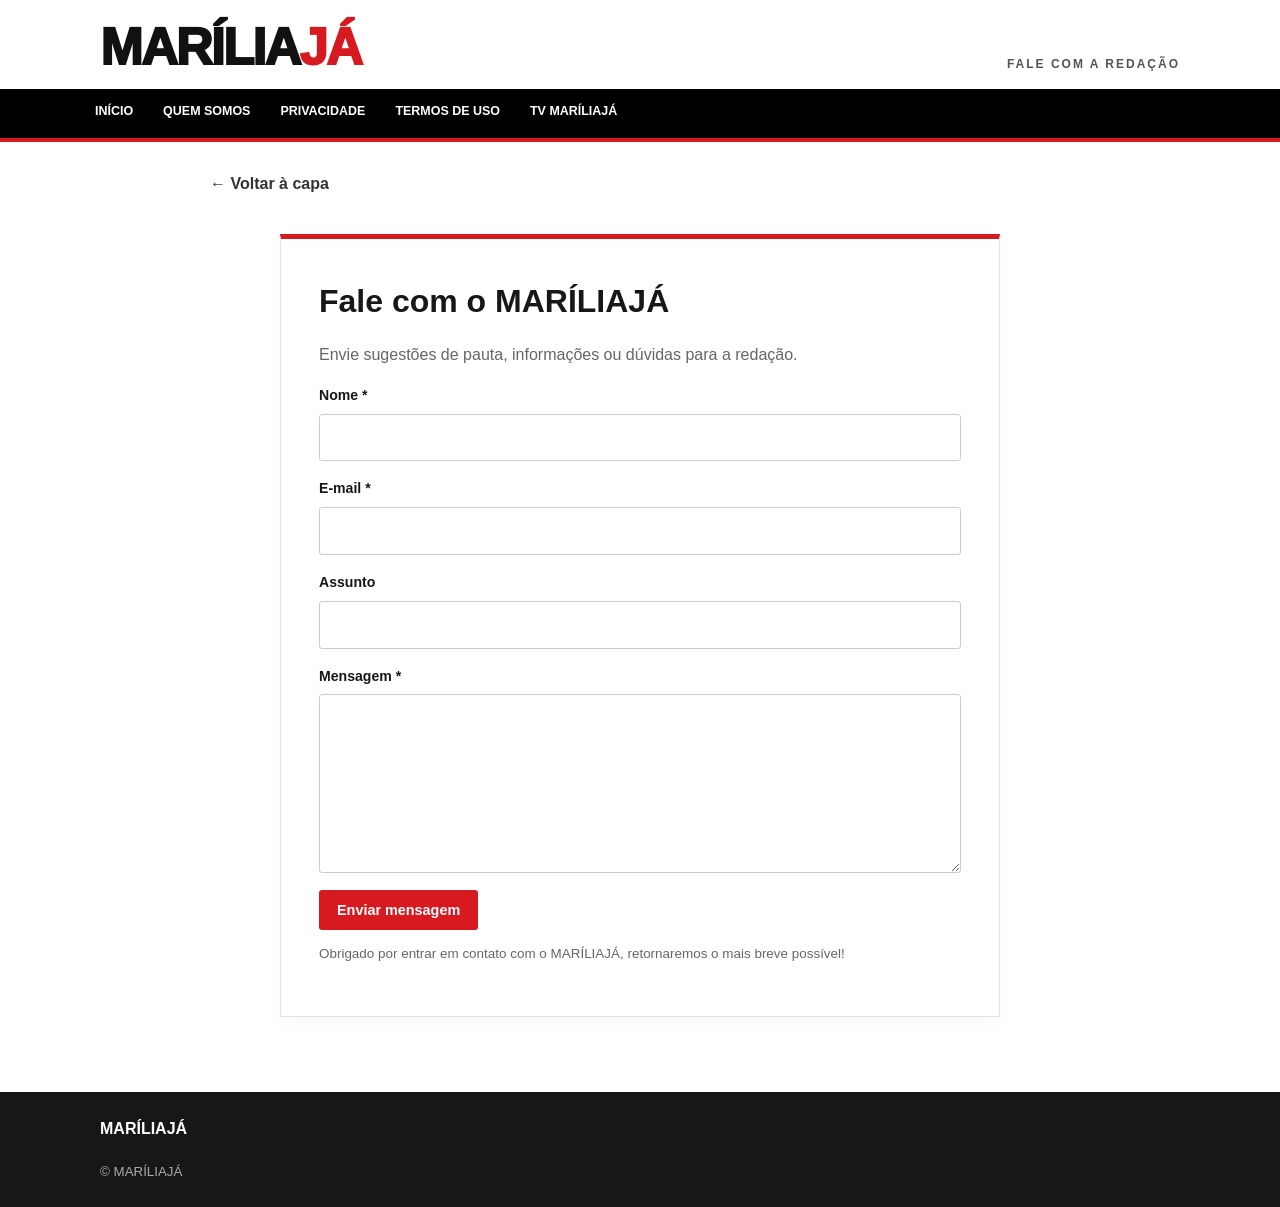
<file: contato.html>
<!doctype html><html lang="pt-BR"><head><link rel="icon" type="image/png" href="./assets/images/favicon.png"><meta charset="utf-8"><meta name="viewport" content="width=device-width,initial-scale=1"><title>Contato | MARÍLIAJÁ</title><link rel="stylesheet" href="./assets/css/style.css"></head><body><header class="site-header"><div class="topline"><a class="brand" href="./">MARÍLIA<span>JÁ</span></a><span class="brand-tag">FALE COM A REDAÇÃO</span></div><nav class="nav"><a href="./">INÍCIO</a><a href="quem-somos.html">QUEM SOMOS</a><a href="privacidade.html">PRIVACIDADE</a><a href="termos.html">TERMOS DE USO</a><a href="tv.html">TV MARÍLIAJÁ</a></nav></header><main class="wrap page-wrap"><a class="back" href="./">← Voltar à capa</a><section class="panel contact-panel"><h1>Fale com o MARÍLIAJÁ</h1><p>Envie sugestões de pauta, informações ou dúvidas para a redação.</p><form id="contact-form" action="https://formsubmit.co/portalmariliaja@gmail.com" method="POST"><input type="hidden" name="_subject" value="Mensagem recebida pelo portal MARÍLIAJÁ"><input type="hidden" name="_captcha" value="false"><input type="hidden" name="_template" value="table"><label>Nome *<input name="name" required maxlength="120"></label><label>E-mail *<input type="email" name="email" required maxlength="180"></label><label>Assunto<input name="_subject_extra" maxlength="160"></label><label>Mensagem *<textarea name="message" required rows="7" maxlength="5000"></textarea></label><button class="btn" type="submit">Enviar mensagem</button></form><p id="form-status" class="help" role="status" aria-live="polite">Obrigado por entrar em contato com o MARÍLIAJÁ, retornaremos o mais breve possível!</p></section></main><footer class="footer"><div class="wrap"><strong>MARÍLIAJÁ</strong><small>© MARÍLIAJÁ</small></div></footer><script>
(() => {
  const form = document.getElementById("contact-form");
  const status = document.getElementById("form-status");
  const submitButton = form.querySelector('button[type="submit"]');

  form.addEventListener("submit", async (event) => {
    event.preventDefault();
    if (!form.reportValidity()) return;

    const originalText = submitButton.textContent;
    submitButton.disabled = true;
    submitButton.textContent = "Enviando...";
    status.textContent = "";

    try {
      const response = await fetch("https://formsubmit.co/ajax/portalmariliaja@gmail.com", {
        method: "POST",
        body: new FormData(form),
        headers: { "Accept": "application/json" }
      });
      const result = await response.json();
      if (!response.ok || result.success === false || result.success === "false") {
        throw new Error("O serviço não confirmou o envio.");
      }
      alert("MENSAGEM ENVIADA COM SUCESSO!");
      form.reset();
      status.textContent = "Mensagem enviada com sucesso!";
    } catch (error) {
      alert("Não foi possível confirmar o envio da mensagem. Verifique sua conexão e tente novamente.");
      status.textContent = "Falha no envio. Tente novamente.";
    } finally {
      submitButton.disabled = false;
      submitButton.textContent = originalText;
    }
  });
})();
</script>

</body></html>
</file>
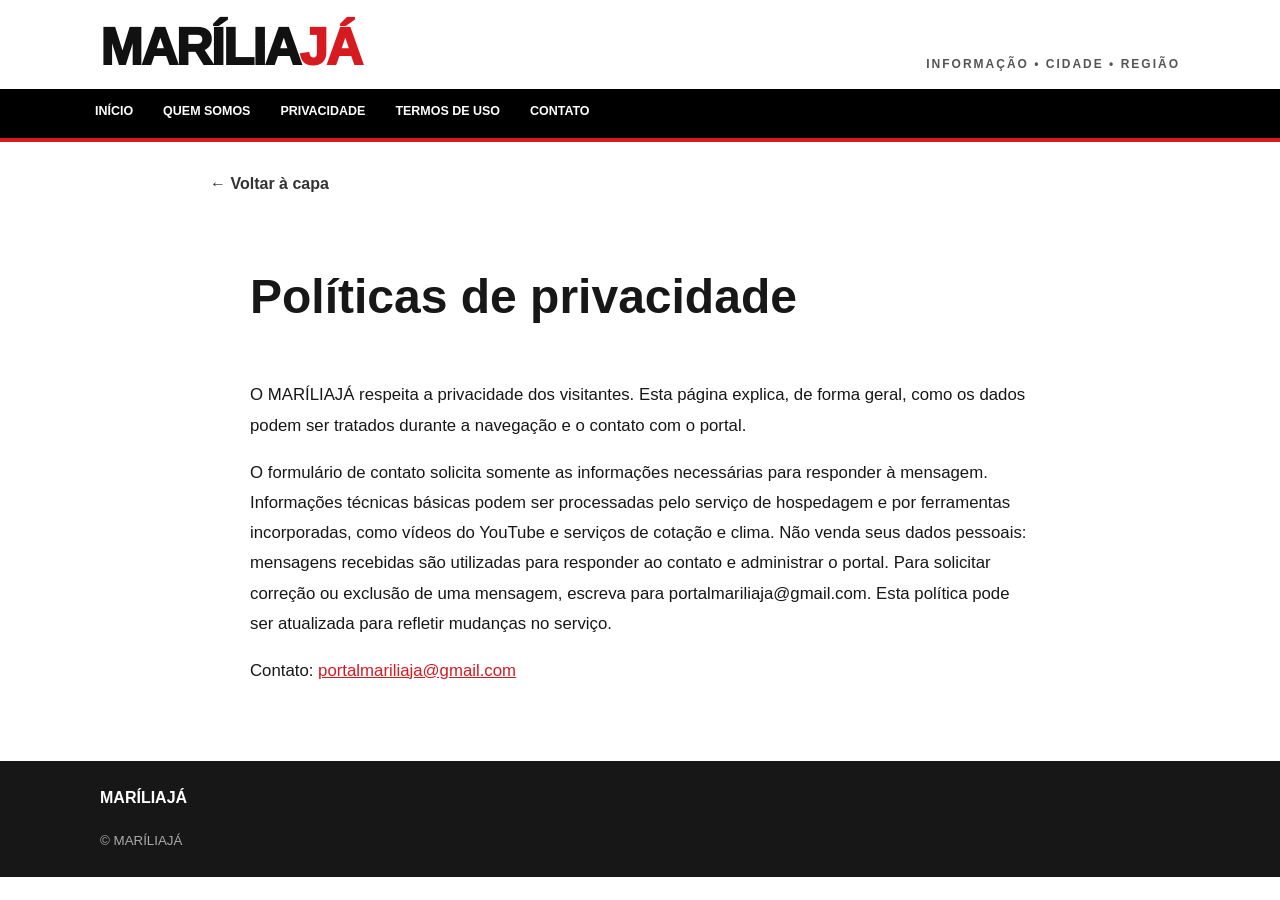
<file: privacidade.html>
<!doctype html><html lang="pt-BR"><head><link rel="icon" type="image/png" href="./assets/images/favicon.png"><meta charset="utf-8"><meta name="viewport" content="width=device-width,initial-scale=1"><title>Políticas de privacidade | MARÍLIAJÁ</title><link rel="stylesheet" href="./assets/css/style.css"></head><body><header class="site-header"><div class="topline"><a class="brand" href="./">MARÍLIA<span>JÁ</span></a><span class="brand-tag">INFORMAÇÃO • CIDADE • REGIÃO</span></div><nav class="nav"><a href="./">INÍCIO</a><a href="quem-somos.html">QUEM SOMOS</a><a href="privacidade.html">PRIVACIDADE</a><a href="termos.html">TERMOS DE USO</a><a href="contato.html">CONTATO</a></nav></header><main class="wrap page-wrap"><a class="back" href="./">← Voltar à capa</a><article class="text-page"><h1>Políticas de privacidade</h1><p>O MARÍLIAJÁ respeita a privacidade dos visitantes. Esta página explica, de forma geral, como os dados podem ser tratados durante a navegação e o contato com o portal.</p><p>O formulário de contato solicita somente as informações necessárias para responder à mensagem. Informações técnicas básicas podem ser processadas pelo serviço de hospedagem e por ferramentas incorporadas, como vídeos do YouTube e serviços de cotação e clima. Não venda seus dados pessoais: mensagens recebidas são utilizadas para responder ao contato e administrar o portal. Para solicitar correção ou exclusão de uma mensagem, escreva para portalmariliaja@gmail.com. Esta política pode ser atualizada para refletir mudanças no serviço.</p><p>Contato: <a href="mailto:portalmariliaja@gmail.com">portalmariliaja@gmail.com</a></p></article></main><footer class="footer"><div class="wrap"><strong>MARÍLIAJÁ</strong><small>© MARÍLIAJÁ</small></div></footer></body></html>
</file>
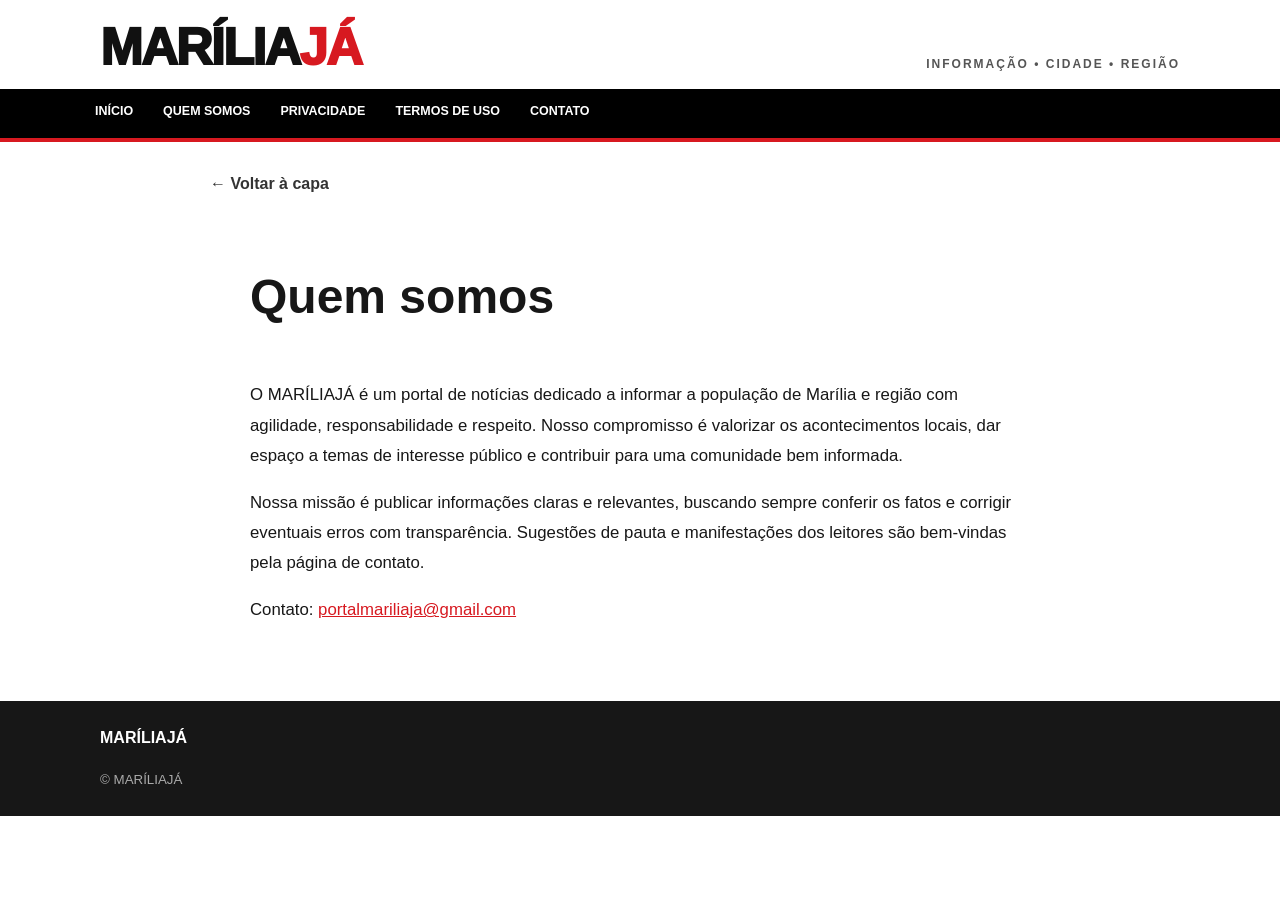
<file: quem-somos.html>
<!doctype html><html lang="pt-BR"><head><link rel="icon" type="image/png" href="./assets/images/favicon.png"><meta charset="utf-8"><meta name="viewport" content="width=device-width,initial-scale=1"><title>Quem somos | MARÍLIAJÁ</title><link rel="stylesheet" href="./assets/css/style.css"></head><body><header class="site-header"><div class="topline"><a class="brand" href="./">MARÍLIA<span>JÁ</span></a><span class="brand-tag">INFORMAÇÃO • CIDADE • REGIÃO</span></div><nav class="nav"><a href="./">INÍCIO</a><a href="quem-somos.html">QUEM SOMOS</a><a href="privacidade.html">PRIVACIDADE</a><a href="termos.html">TERMOS DE USO</a><a href="contato.html">CONTATO</a></nav></header><main class="wrap page-wrap"><a class="back" href="./">← Voltar à capa</a><article class="text-page"><h1>Quem somos</h1><p>O MARÍLIAJÁ é um portal de notícias dedicado a informar a população de Marília e região com agilidade, responsabilidade e respeito. Nosso compromisso é valorizar os acontecimentos locais, dar espaço a temas de interesse público e contribuir para uma comunidade bem informada.</p><p>Nossa missão é publicar informações claras e relevantes, buscando sempre conferir os fatos e corrigir eventuais erros com transparência. Sugestões de pauta e manifestações dos leitores são bem-vindas pela página de contato.</p><p>Contato: <a href="mailto:portalmariliaja@gmail.com">portalmariliaja@gmail.com</a></p></article></main><footer class="footer"><div class="wrap"><strong>MARÍLIAJÁ</strong><small>© MARÍLIAJÁ</small></div></footer></body></html>
</file>
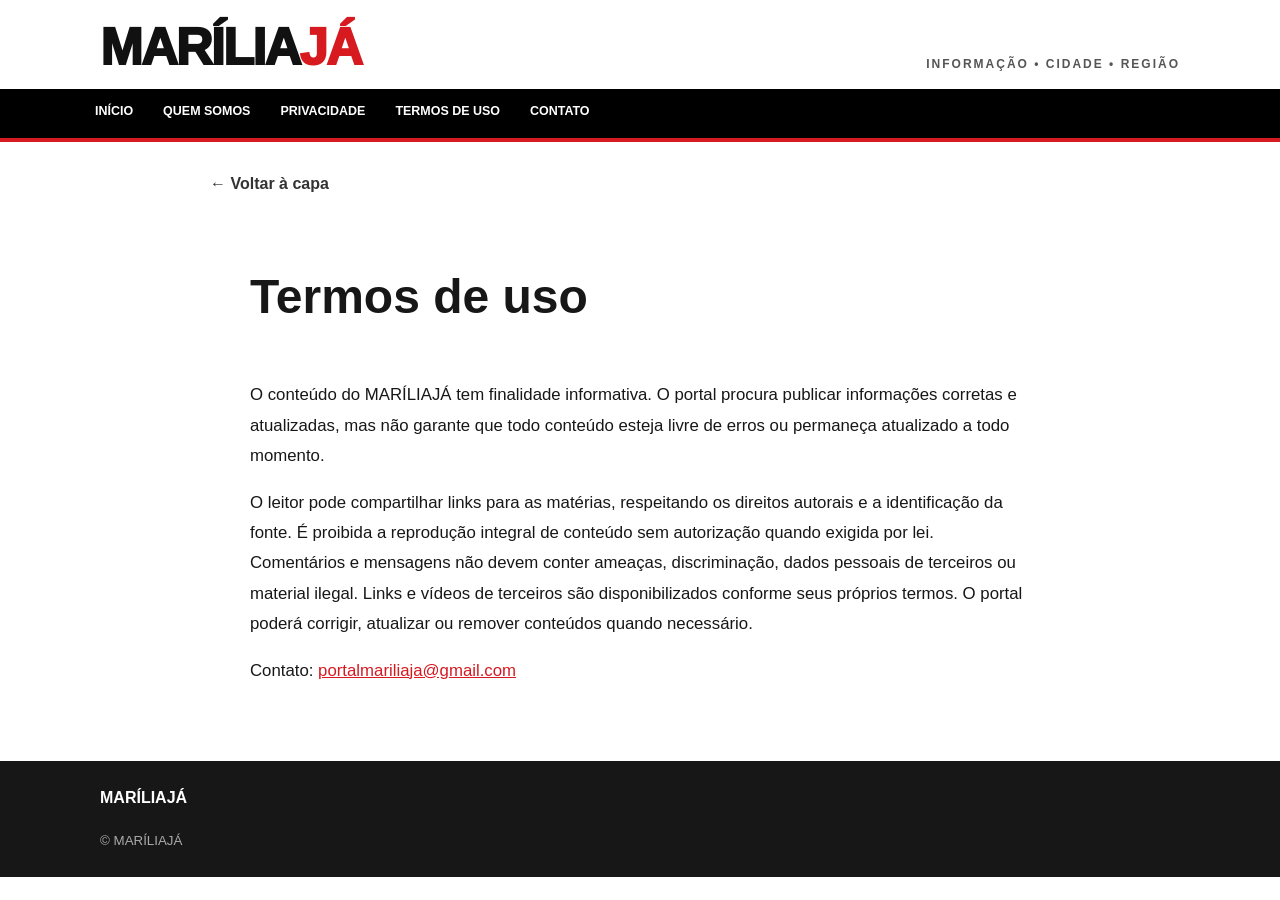
<file: termos.html>
<!doctype html><html lang="pt-BR"><head><link rel="icon" type="image/png" href="./assets/images/favicon.png"><meta charset="utf-8"><meta name="viewport" content="width=device-width,initial-scale=1"><title>Termos de uso | MARÍLIAJÁ</title><link rel="stylesheet" href="./assets/css/style.css"></head><body><header class="site-header"><div class="topline"><a class="brand" href="./">MARÍLIA<span>JÁ</span></a><span class="brand-tag">INFORMAÇÃO • CIDADE • REGIÃO</span></div><nav class="nav"><a href="./">INÍCIO</a><a href="quem-somos.html">QUEM SOMOS</a><a href="privacidade.html">PRIVACIDADE</a><a href="termos.html">TERMOS DE USO</a><a href="contato.html">CONTATO</a></nav></header><main class="wrap page-wrap"><a class="back" href="./">← Voltar à capa</a><article class="text-page"><h1>Termos de uso</h1><p>O conteúdo do MARÍLIAJÁ tem finalidade informativa. O portal procura publicar informações corretas e atualizadas, mas não garante que todo conteúdo esteja livre de erros ou permaneça atualizado a todo momento.</p><p>O leitor pode compartilhar links para as matérias, respeitando os direitos autorais e a identificação da fonte. É proibida a reprodução integral de conteúdo sem autorização quando exigida por lei. Comentários e mensagens não devem conter ameaças, discriminação, dados pessoais de terceiros ou material ilegal. Links e vídeos de terceiros são disponibilizados conforme seus próprios termos. O portal poderá corrigir, atualizar ou remover conteúdos quando necessário.</p><p>Contato: <a href="mailto:portalmariliaja@gmail.com">portalmariliaja@gmail.com</a></p></article></main><footer class="footer"><div class="wrap"><strong>MARÍLIAJÁ</strong><small>© MARÍLIAJÁ</small></div></footer></body></html>
</file>
<file: assets/css/style.css>
:root{--red:#d71920;--red-dark:#a80e15;--ink:#171717;--muted:#666;--line:#e5e5e5;--paper:#fff;--soft:#f4f4f4}*{box-sizing:border-box}html{scroll-behavior:smooth}body{margin:0;background:var(--paper);color:var(--ink);font-family:Arial,Helvetica,sans-serif;line-height:1.55}.site-header{border-bottom:4px solid var(--red);background:#fff}.topline,.nav,.wrap{max-width:1120px;margin:auto}.topline{padding:22px 20px 16px;display:flex;align-items:end;justify-content:space-between;gap:20px}.brand{font-weight:1000;font-size:clamp(2rem,5vw,3.2rem);line-height:1;text-decoration:none;letter-spacing:-2px;color:#111}.brand span{color:var(--red)}.brand-tag{font-size:.75rem;font-weight:800;letter-spacing:2px;color:#555}.nav{padding:0 20px;display:flex;gap:0;flex-wrap:wrap}.nav a{padding:13px 15px;color:#222;text-decoration:none;font-weight:800;font-size:.78rem;border-bottom:3px solid transparent}.nav a:hover{color:var(--red);border-color:var(--red)}.wrap{padding:0 20px}.headline{margin:30px 0 35px;background:#181818;color:white;display:flex;justify-content:space-between;align-items:center;padding:clamp(22px,5vw,48px);border-left:7px solid var(--red);gap:20px}.eyebrow{color:var(--red);font-size:.72rem;font-weight:900;letter-spacing:2px;margin:0 0 8px}.headline h1{font-size:clamp(2.5rem,7vw,5rem);line-height:1;margin:0;letter-spacing:-3px}.lead{font-size:1.1rem;color:#eee;margin:14px 0 0}.date{font-size:.85rem;color:#ddd;text-align:right}.section-heading{display:flex;align-items:center;justify-content:space-between;gap:12px;border-bottom:2px solid #222;margin:0 0 18px;padding-bottom:10px}.section-heading h2{font-size:1.55rem;margin:0}.live{font-size:.68rem;color:var(--red);font-weight:900;letter-spacing:1px}.status{padding:18px 0;color:var(--muted)}.news-grid{display:grid;grid-template-columns:repeat(3,minmax(0,1fr));gap:22px}.news-card{border:1px solid var(--line);background:white;min-width:0;display:flex;flex-direction:column}.news-card img{width:100%;height:195px;object-fit:cover;background:#eee}.news-card .card-content{padding:17px;display:flex;flex:1;flex-direction:column;align-items:flex-start}.category{font-size:.68rem;text-transform:uppercase;font-weight:900;color:var(--red);letter-spacing:1px}.news-card h3{font-size:1.2rem;line-height:1.25;margin:8px 0}.news-card p{margin:0 0 16px;color:#555;font-size:.94rem}.meta{font-size:.75rem;color:#777;margin-top:auto}.read-more{margin-top:14px;color:var(--red);font-weight:900;text-decoration:none;cursor:pointer}.about-strip{margin:48px 0;background:#f3f3f3;border-left:5px solid var(--red);padding:24px}.about-strip h2,.contact h2{margin:0 0 8px}.about-strip p,.contact p{margin:0;color:#555}.contact{padding:10px 0 45px}.btn{border:0;display:inline-flex;justify-content:center;align-items:center;gap:8px;background:var(--red);color:white;text-decoration:none;font-weight:800;padding:12px 18px;cursor:pointer;border-radius:3px;font-size:.9rem}.btn:hover{background:var(--red-dark)}.contact .btn{margin-top:15px}.btn-light{background:#eee;color:#222}.btn-light:hover{background:#ddd}.footer{background:#171717;color:white;padding:25px 0}.footer .wrap{display:flex;align-items:center;gap:20px;flex-wrap:wrap}.footer a{color:white;margin-left:auto}.footer small{width:100%;color:#aaa}.admin-body{background:#f4f4f4;min-height:100vh}.admin-wrap{max-width:900px;margin:28px auto 55px;padding:0 18px}.back{display:inline-block;color:#333;text-decoration:none;font-weight:700;margin-bottom:18px}.panel{background:white;border:1px solid #e2e2e2;border-top:5px solid var(--red);padding:clamp(20px,4vw,38px);box-shadow:0 4px 20px #00000008}.panel h1{margin:0 0 8px;font-size:2rem}.panel>p{color:#666}.hidden{display:none!important}form label{display:block;font-weight:800;font-size:.88rem;margin:17px 0}input,textarea,select{display:block;width:100%;margin-top:7px;border:1px solid #ccc;border-radius:3px;padding:12px;font:inherit;background:#fff;color:#222}input:focus,textarea:focus,select:focus{outline:2px solid #f4b4b6;border-color:var(--red)}textarea{resize:vertical}.form-row{display:grid;grid-template-columns:1fr 1.5fr;gap:18px}.check{display:flex;align-items:center;gap:10px}.check input{width:auto;margin:0}.actions,.panel-title{display:flex;align-items:center;gap:12px;flex-wrap:wrap}.panel-title{justify-content:space-between}.message{font-size:.9rem;color:#555}.message.error{color:#b00020}.message.success{color:#137333}.admin-list-heading{margin-top:36px}.admin-news-list{display:grid;gap:10px}.admin-item{border:1px solid var(--line);padding:13px;display:flex;justify-content:space-between;align-items:center;gap:12px}.admin-item strong{display:block}.admin-item small{color:#666}.admin-item-actions{display:flex;gap:8px;flex-shrink:0}.admin-item-actions button{border:0;padding:8px 10px;cursor:pointer;font-weight:700}.edit-btn{background:#eee}.delete-btn{background:#ffe4e4;color:#a00}.empty{padding:18px;background:#fafafa;color:#666}@media(max-width:760px){.topline{align-items:start;flex-direction:column}.brand-tag{letter-spacing:1px}.nav{padding:0 10px}.nav a{padding:11px 10px}.headline{align-items:start;flex-direction:column}.date{text-align:left}.news-grid{grid-template-columns:repeat(2,minmax(0,1fr))}.news-card img{height:155px}.form-row{grid-template-columns:1fr;gap:0}.footer a{margin-left:0}}@media(max-width:480px){.news-grid{grid-template-columns:1fr}.news-card img{height:210px}.section-heading{align-items:start;flex-direction:column}.admin-item{align-items:start;flex-direction:column}.admin-item-actions{width:100%}.admin-item-actions button{flex:1}.panel-title{align-items:start}}
/* MARÍLIAJÁ - expansão editorial */
.headline-info{display:flex;flex-direction:column;align-items:flex-end;gap:12px;min-width:250px}.market-info{display:grid;gap:6px;text-align:right;color:#fff;font-size:.84rem}.featured-card{display:grid;grid-template-columns:minmax(0,1.2fr) minmax(0,1fr);margin-bottom:28px;border:0;background:#f6f6f6}.featured-card> a img,.featured-card>a{display:block}.featured-card img{width:100%;height:100%;min-height:330px;max-height:470px;object-fit:cover}.featured-card .card-content{padding:clamp(20px,3vw,36px)}.featured-card h3{font-size:clamp(1.6rem,3vw,2.6rem);line-height:1.12}.featured-card .card-content>p{font-size:1.08rem}.news-card h3 a{color:inherit;text-decoration:none}.news-card h3 a:hover{color:var(--red)}.category-section{margin:42px 0}.category-section .news-grid{grid-template-columns:repeat(3,minmax(0,1fr));gap:15px}.category-section .news-card img{height:145px}.category-section .news-card .card-content{padding:13px}.category-section .news-card h3{font-size:1rem}.share-row{display:flex;align-items:center;gap:8px;flex-wrap:wrap;margin:18px 0 25px}.share-row>span{font-weight:800;font-size:.85rem}.share{display:inline-block;border:0;border-radius:3px;padding:8px 11px;text-decoration:none;font:700 .8rem Arial;cursor:pointer;color:white}.whatsapp{background:#168a45}.facebook{background:#1877f2}.instagram{background:#a83392}.ad-slot{min-height:76px;border:1px dashed #c6c6c6;background:#fafafa;color:#777;display:flex;flex-direction:column;align-items:center;justify-content:center;gap:3px;margin:20px auto;text-align:center}.ad-slot span{font-size:.6rem;letter-spacing:2px}.ad-slot strong{font-size:.78rem}.ad-top{min-height:90px;margin-top:20px}.ad-middle{margin:30px auto;min-height:100px}.ad-bottom{margin:30px auto;min-height:90px}.ad-post{min-height:56px;width:100%;margin-top:18px}.article-wrap{max-width:900px}.article{max-width:820px;margin:18px auto 45px}.article h1{font-size:clamp(2rem,5vw,3.5rem);line-height:1.12;margin:10px 0 16px}.article-summary{font-size:1.25rem;color:#555}.article-image{width:100%;height:auto;max-height:560px;object-fit:cover}.article figure{margin:24px 0}.article figcaption{font-size:.8rem;color:#666}.article-body{font-size:1.12rem;line-height:1.85;overflow-wrap:anywhere}.article-body img{max-width:100%;height:auto}.article-body iframe,.article-video iframe{width:100%;aspect-ratio:16/9;border:0}.article-body a{color:var(--red)}.article-video{margin:25px 0}.page-wrap{max-width:900px;min-height:60vh;padding-top:30px;padding-bottom:55px}.text-page{max-width:780px;margin:20px auto;line-height:1.8}.text-page h1,.page-wrap>h1{font-size:clamp(2rem,5vw,3rem)}.text-page p{font-size:1.05rem}.text-page a{color:var(--red)}.page-intro{font-size:1.1rem;color:#555}.contact-panel{max-width:720px;margin:20px auto}.footer-links{display:flex;gap:15px;flex-wrap:wrap}.footer-links a{margin:0;color:#ddd;font-size:.8rem}.tv-home{margin:40px 0}.tv-home .section-heading a{color:var(--red);font-weight:800;text-decoration:none}.tv-grid{display:grid;grid-template-columns:repeat(3,minmax(0,1fr));gap:20px}.tv-card{border:1px solid var(--line);padding:12px;background:#fff;min-width:0}.tv-card iframe{width:100%;aspect-ratio:16/9;border:0}.tv-card h3{font-size:1rem}.editor-toolbar{display:flex;flex-wrap:wrap;gap:6px;margin:8px 0 0}.editor-toolbar button{border:1px solid #ccc;background:#f5f5f5;padding:8px 10px;border-radius:3px;cursor:pointer;font-weight:700;font-size:.8rem}.editor-toolbar button:hover{background:#e9e9e9}.rich-editor{border:1px solid #bbb;background:#fff;min-height:260px;padding:14px;line-height:1.7;outline-color:var(--red);overflow-wrap:anywhere}.rich-editor:empty:before{content:attr(data-placeholder);color:#999}.rich-editor img{max-width:100%;height:auto}.rich-editor iframe{max-width:100%}.help{font-size:.84rem;color:#666}.form-row select{min-height:48px}
@media(max-width:760px){.headline-info{align-items:flex-start;min-width:0}.market-info{text-align:left}.featured-card{grid-template-columns:1fr}.featured-card img{min-height:0;height:250px}.category-section .news-grid{grid-template-columns:repeat(3,minmax(0,1fr))}.tv-grid{grid-template-columns:repeat(2,minmax(0,1fr))}.footer-links{width:100%}}
@media(max-width:480px){.category-section .news-grid,.tv-grid{grid-template-columns:1fr}.category-section .news-card img{height:200px}.featured-card img{height:220px}.share-row{align-items:flex-start}.article-body{font-size:1rem}}

#relogio-mariliaja {
  display: block;
  visibility: visible;
  margin-top: 8px;
  font-size: 20px;
  font-weight: bold;
  line-height: 1.5;
}


/* Ajustes solicitados: navegação preta, relógio abaixo do clima e anúncios. */
.site-header .nav{background:#000;max-width:none;padding-left:max(20px,calc((100% - 1120px)/2));padding-right:max(20px,calc((100% - 1120px)/2))}.site-header .nav a{color:#fff}.site-header .nav a:hover{color:#fff;background:#252525;border-bottom-color:var(--red)}#relogio-mariliaja{display:block;margin-top:5px;font-size:.9rem;font-weight:800;color:#fff}.headline-info .market-info{gap:7px}
.sponsor-banner{display:flex;flex-direction:column;align-items:center;justify-content:center;width:100%;height:100%;min-height:inherit;text-decoration:none;color:#555}.sponsor-banner img{display:block;max-width:100%;max-height:220px;object-fit:contain}.sponsor-banner span{font-size:.65rem;letter-spacing:1px;margin:5px}.ad-slot.ad-filled{border:0;background:transparent}.ad-slot.ad-load-error{display:none}
@media(max-width:760px){.site-header .nav{padding-left:10px;padding-right:10px}}

.featured-news-grid{display:grid;grid-template-columns:repeat(3,minmax(0,1fr));gap:18px;margin-bottom:18px}.featured-news-grid .featured-card{display:flex;flex-direction:column;margin:0}.featured-news-grid .featured-card img{height:210px;min-height:0}.featured-news-grid .featured-card .card-content{padding:16px}.featured-news-grid .featured-card h3{font-size:1.25rem}@media(max-width:760px){.featured-news-grid{grid-template-columns:repeat(2,minmax(0,1fr))}}@media(max-width:480px){.featured-news-grid{grid-template-columns:1fr}}
</file>
